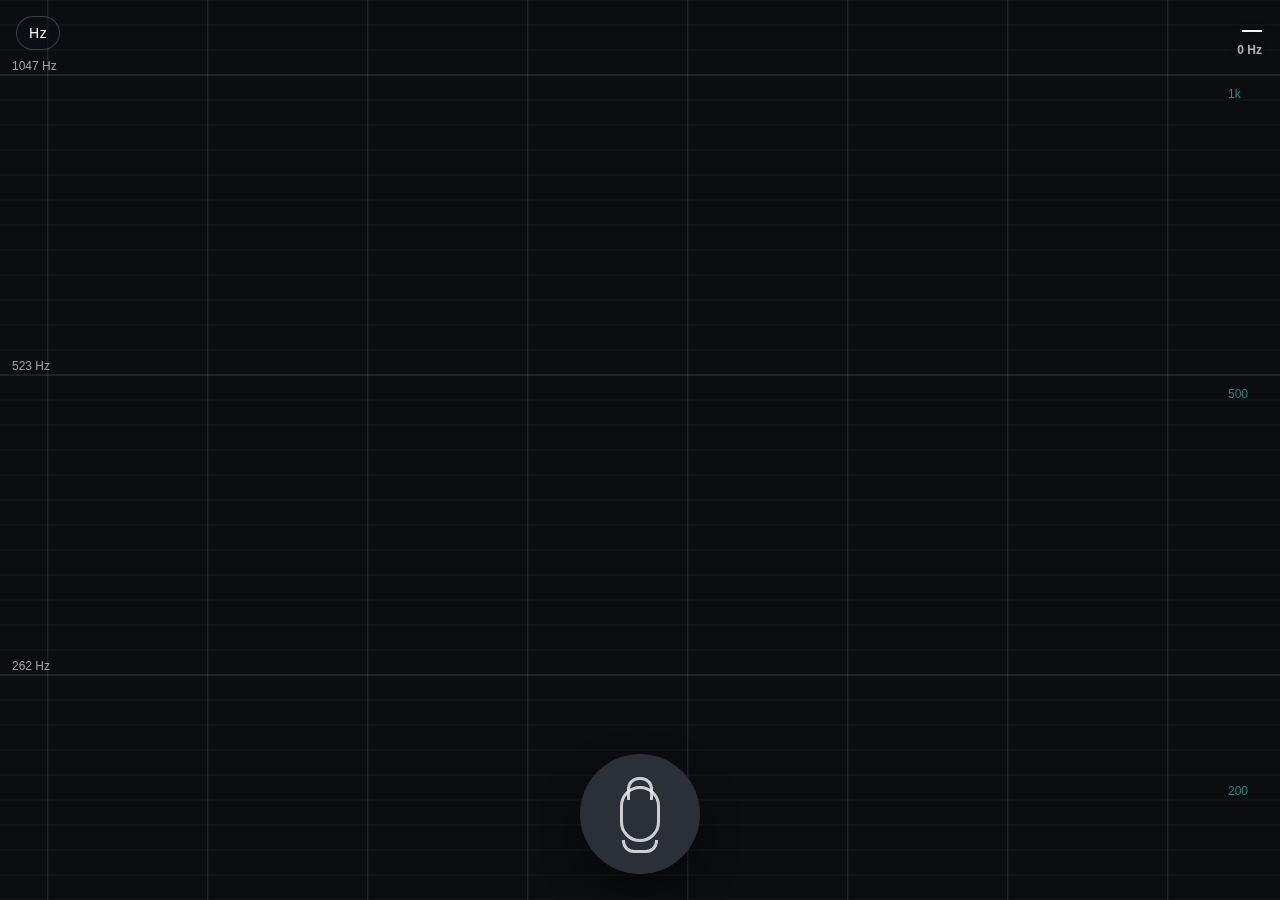
<file: docs/index.html>
<!doctype html>
<html lang="en">
  <head>
    <meta charset="utf-8" />
    <meta name="viewport" content="width=device-width, initial-scale=1" />
    <meta name="theme-color" content="#0b0d11" />
    <title>Karaoke Pitch PWA</title>
    <link rel="manifest" href="manifest.webmanifest" />
    <link rel="stylesheet" href="styles.css" />
  </head>
  <body>
    <main id="app">
      <canvas id="viz" aria-label="Pitch graph"></canvas>
      <canvas id="labels" aria-hidden="true"></canvas>

      <button id="unit-toggle" type="button" aria-label="Toggle units">
        Hz
      </button>

      <div id="readout" aria-live="polite">
        <span id="note">—</span>
        <span id="freq">0 Hz</span>
      </div>

      <button id="mic" type="button" aria-label="Toggle microphone">
        <canvas id="mic-viz" width="120" height="120"></canvas>
        <span class="mic-icon" aria-hidden="true"></span>
      </button>
    </main>

    <script src="app.js" defer></script>
  </body>
</html>
</file>
<file: docs/styles.css>
:root {
  --bg: #0b0d11;
  --grid: rgba(255, 255, 255, 0.06);
  --grid-strong: rgba(255, 255, 255, 0.16);
  --text: #f7f7f2;
  --accent: #3fd8c8;
  --accent-dim: #2a8f86;
  --accent-muted: rgba(63, 216, 200, 0.4);
  --danger: #ff5d5d;
  --mic-off: #2b2f38;
  --mic-on: #3fd8c8;
  --shadow: 0 18px 40px rgba(0, 0, 0, 0.45);
  --font: "Space Grotesk", "Avenir Next", "Segoe UI", sans-serif;
}

* {
  box-sizing: border-box;
  touch-action: manipulation;
}

html,
body {
  margin: 0;
  width: 100%;
  height: 100%;
  background: radial-gradient(circle at 50% 0%, #141a24 0%, #0b0d11 55%);
  color: var(--text);
  font-family: var(--font);
  overflow: hidden;
}

#app {
  position: relative;
  width: 100vw;
  height: 100vh;
  overflow: hidden;
}

#viz {
  position: absolute;
  inset: 0;
  width: 100%;
  height: 100%;
  display: block;
  z-index: 1;
}

#labels {
  position: absolute;
  inset: 0;
  width: 100%;
  height: 100%;
  display: block;
  z-index: 2;
  pointer-events: none;
}

#unit-toggle {
  position: absolute;
  top: 16px;
  left: 16px;
  z-index: 3;
  border: 1px solid rgba(255, 255, 255, 0.2);
  background: rgba(12, 16, 24, 0.6);
  color: var(--text);
  padding: 8px 12px;
  font-size: 14px;
  border-radius: 999px;
  letter-spacing: 0.04em;
}

#readout {
  position: absolute;
  top: 18px;
  right: 18px;
  z-index: 3;
  display: flex;
  flex-direction: column;
  align-items: flex-end;
  gap: 2px;
  font-weight: 600;
  text-shadow: 0 2px 8px rgba(0, 0, 0, 0.5);
}

#readout #note {
  font-size: 20px;
}

#readout #freq {
  font-size: 12px;
  opacity: 0.7;
}

#mic {
  position: absolute;
  left: 50%;
  bottom: 26px;
  transform: translateX(-50%);
  width: 120px;
  height: 120px;
  border-radius: 50%;
  border: none;
  background: var(--mic-off);
  box-shadow: var(--shadow);
  display: grid;
  place-items: center;
  z-index: 4;
  transition: background 0.2s ease;
}

#mic.streaming {
  background: var(--mic-on);
}

#mic-viz {
  position: absolute;
  inset: 0;
  width: 120px;
  height: 120px;
  border-radius: 50%;
  opacity: 0;
  transition: opacity 0.2s ease;
}

#mic.streaming #mic-viz {
  opacity: 1;
}

.mic-icon {
  width: 40px;
  height: 56px;
  border-radius: 20px;
  border: 3px solid rgba(255, 255, 255, 0.85);
  position: relative;
  opacity: 0.9;
}

.mic-icon::before {
  content: "";
  position: absolute;
  left: 50%;
  top: -12px;
  transform: translateX(-50%);
  width: 20px;
  height: 20px;
  border: 3px solid rgba(255, 255, 255, 0.85);
  border-bottom: none;
  border-radius: 12px 12px 0 0;
}

.mic-icon::after {
  content: "";
  position: absolute;
  left: 50%;
  bottom: -14px;
  transform: translateX(-50%);
  width: 30px;
  height: 10px;
  border: 3px solid rgba(255, 255, 255, 0.85);
  border-top: none;
  border-radius: 0 0 12px 12px;
}

#mic.streaming .mic-icon {
  opacity: 0;
}

@media (max-width: 600px) {
  #mic {
    width: 96px;
    height: 96px;
  }

  #mic-viz {
    width: 96px;
    height: 96px;
  }
}
</file>
